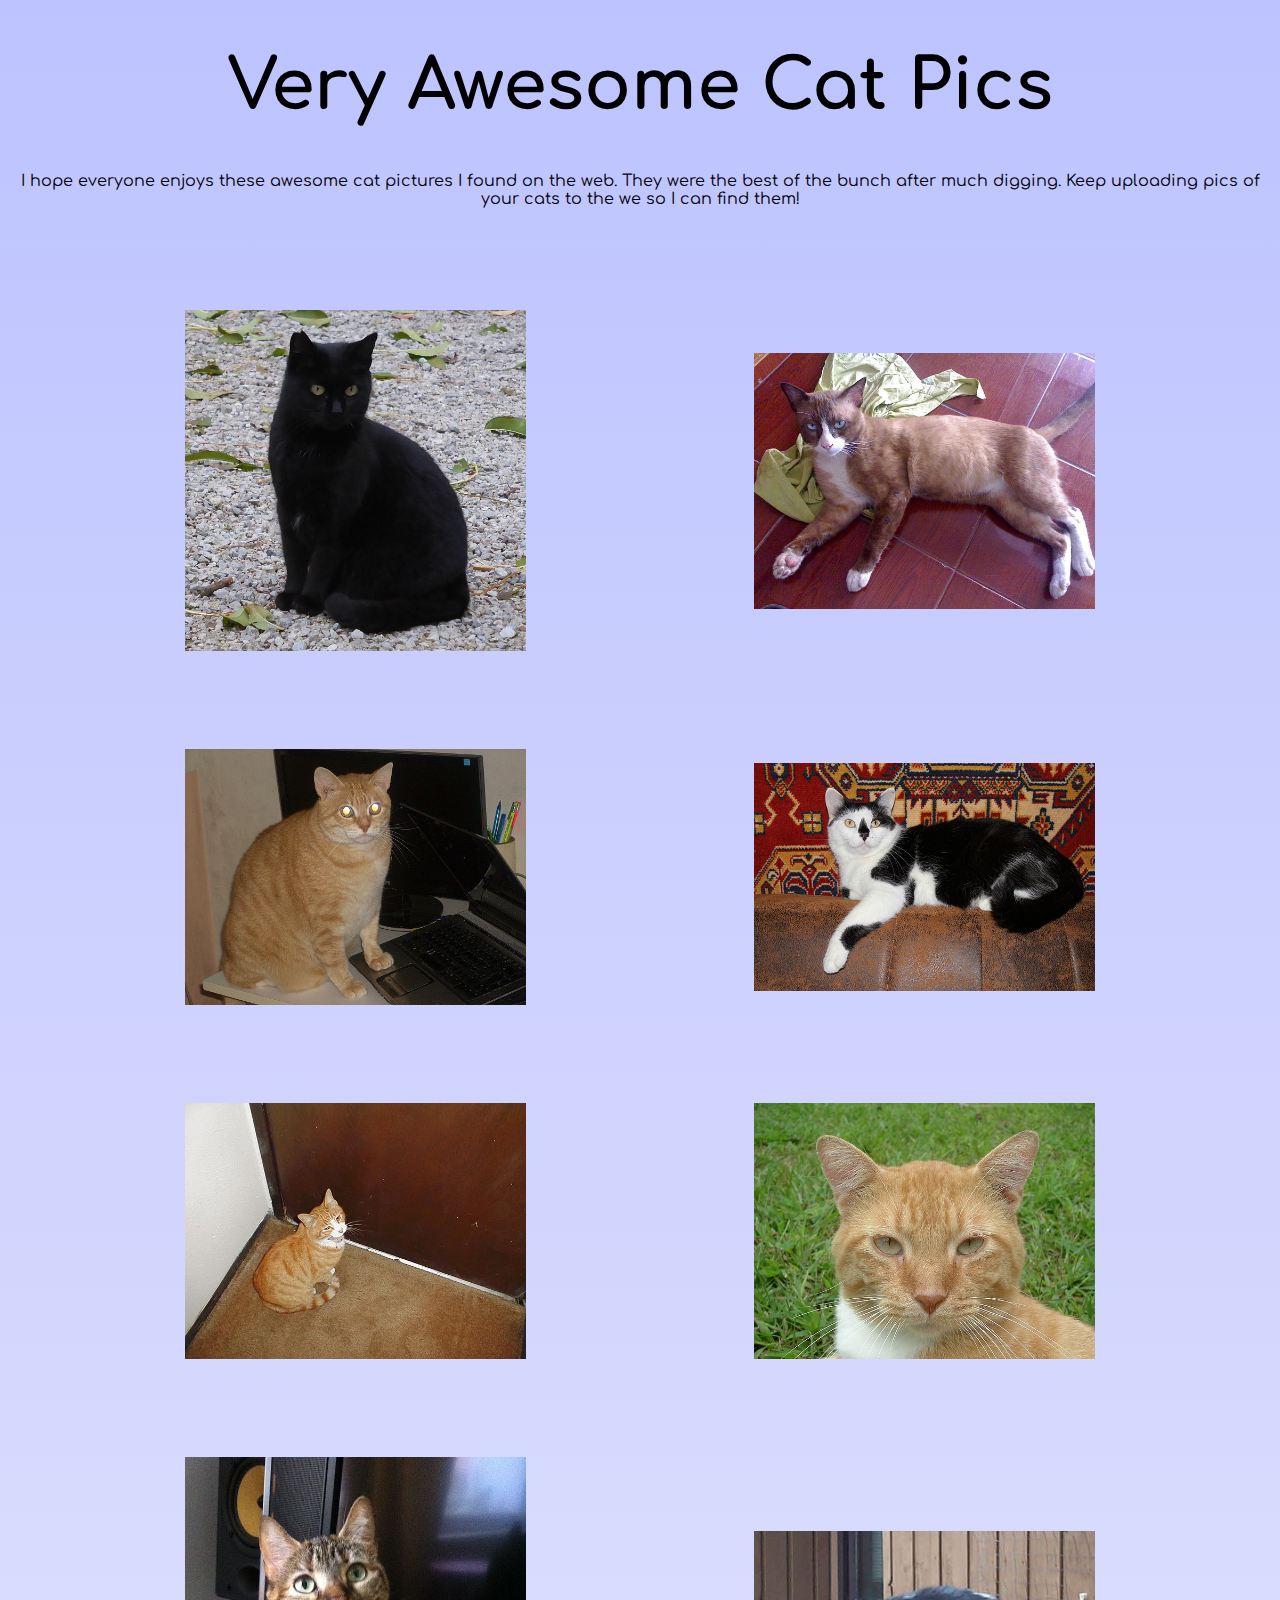
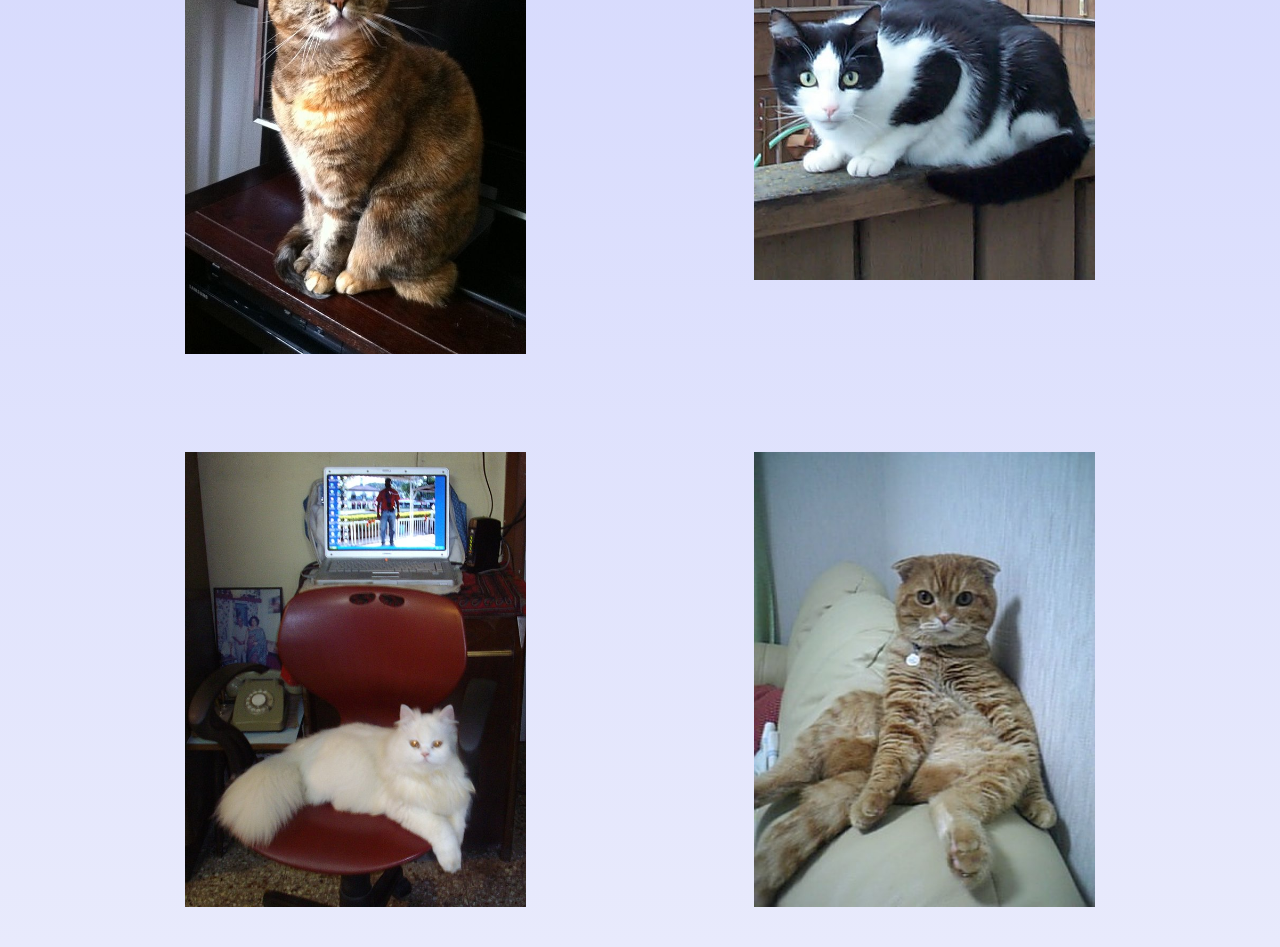
<file: index.html>
<!DOCTYPE html>
<html lang="en-us">
  <head>
    <meta charset="utf-8">
    <meta name="viewport" content="width=device-width">
    <title>Flexbox Gallery</title>
    <link rel="stylesheet" type="text/css" href="style.css">

    <link rel="preconnect" href="https://fonts.googleapis.com">
    <link rel="preconnect" href="https://fonts.gstatic.com" crossorigin>
    <link href="https://fonts.googleapis.com/css2?family=Comfortaa:wght@400;700&display=swap" rel="stylesheet">

    </head>

    <body>
<h1>Very Awesome Cat Pics</h1>

<body>
  I hope everyone enjoys these awesome cat pictures I found on the web. They were the best of the bunch after much digging. Keep uploading pics of your cats to the we so I can find them!
</body>

<br>
<br>
<br>

<div class= "container">
      <div class= "box">
        <img src="images/cat01.jpg" alt="cat photo">
      </div>

      <div class= "box">
        <img src="images/cat02.jpg" alt="cat photo">
      </div>

      <div class= "box">
        <img src="images/cat03.jpg" alt="cat photo">
      </div>

      <div class= "box">
        <img src="images/cat04.jpg" alt="cat photo">
      </div>

      <div class= "box">
        <img src="images/cat05.jpg" alt="cat photo">
      </div>

      <div class= "box">
        <img src="images/cat06.jpg" alt="cat photo">
      </div>

      <div class= "box">
        <img src="images/cat07.jpg" alt="cat photo">
      </div>

      <div class= "box">
        <img src="images/cat08.jpg" alt="cat photo">
      </div>

      <div class= "box">
        <img src="images/cat09.jpg" alt="cat photo">
      </div>

      <div class= "box">
        <img src="images/cat10.jpg" alt="cat photo">
      </div>

</div>

  </body>
  </html>
</file>
<file: style.css>
/* text */

body{
      font-family: 'Comfortaa', cursive;
      font-weight: 400;
      text-align: center;
      background: linear-gradient(#bdc3ff, #e8eafc);
}
    h1{
  text-align: center;
  font-weight: 700;
  font-size: 70px;
    }

    /* flexbox css */
    .container{
      margin: auto;
      display:flex;
      width: 90%;
      flex-wrap: wrap;
      /* border: solid 1px black; */
      justify-content: space-around;
    }

    .box{
      width: 30%;
      object-fit: contain;
      /* border:solid 1px green; */
      margin-top: 3%;
      padding:30px;

    }

    img{
      object-fit:contain;
      width:100%;
      height:100%;
    }

    /* .box:nth-child(even){
      border: solid 2px red
    } */
</file>
